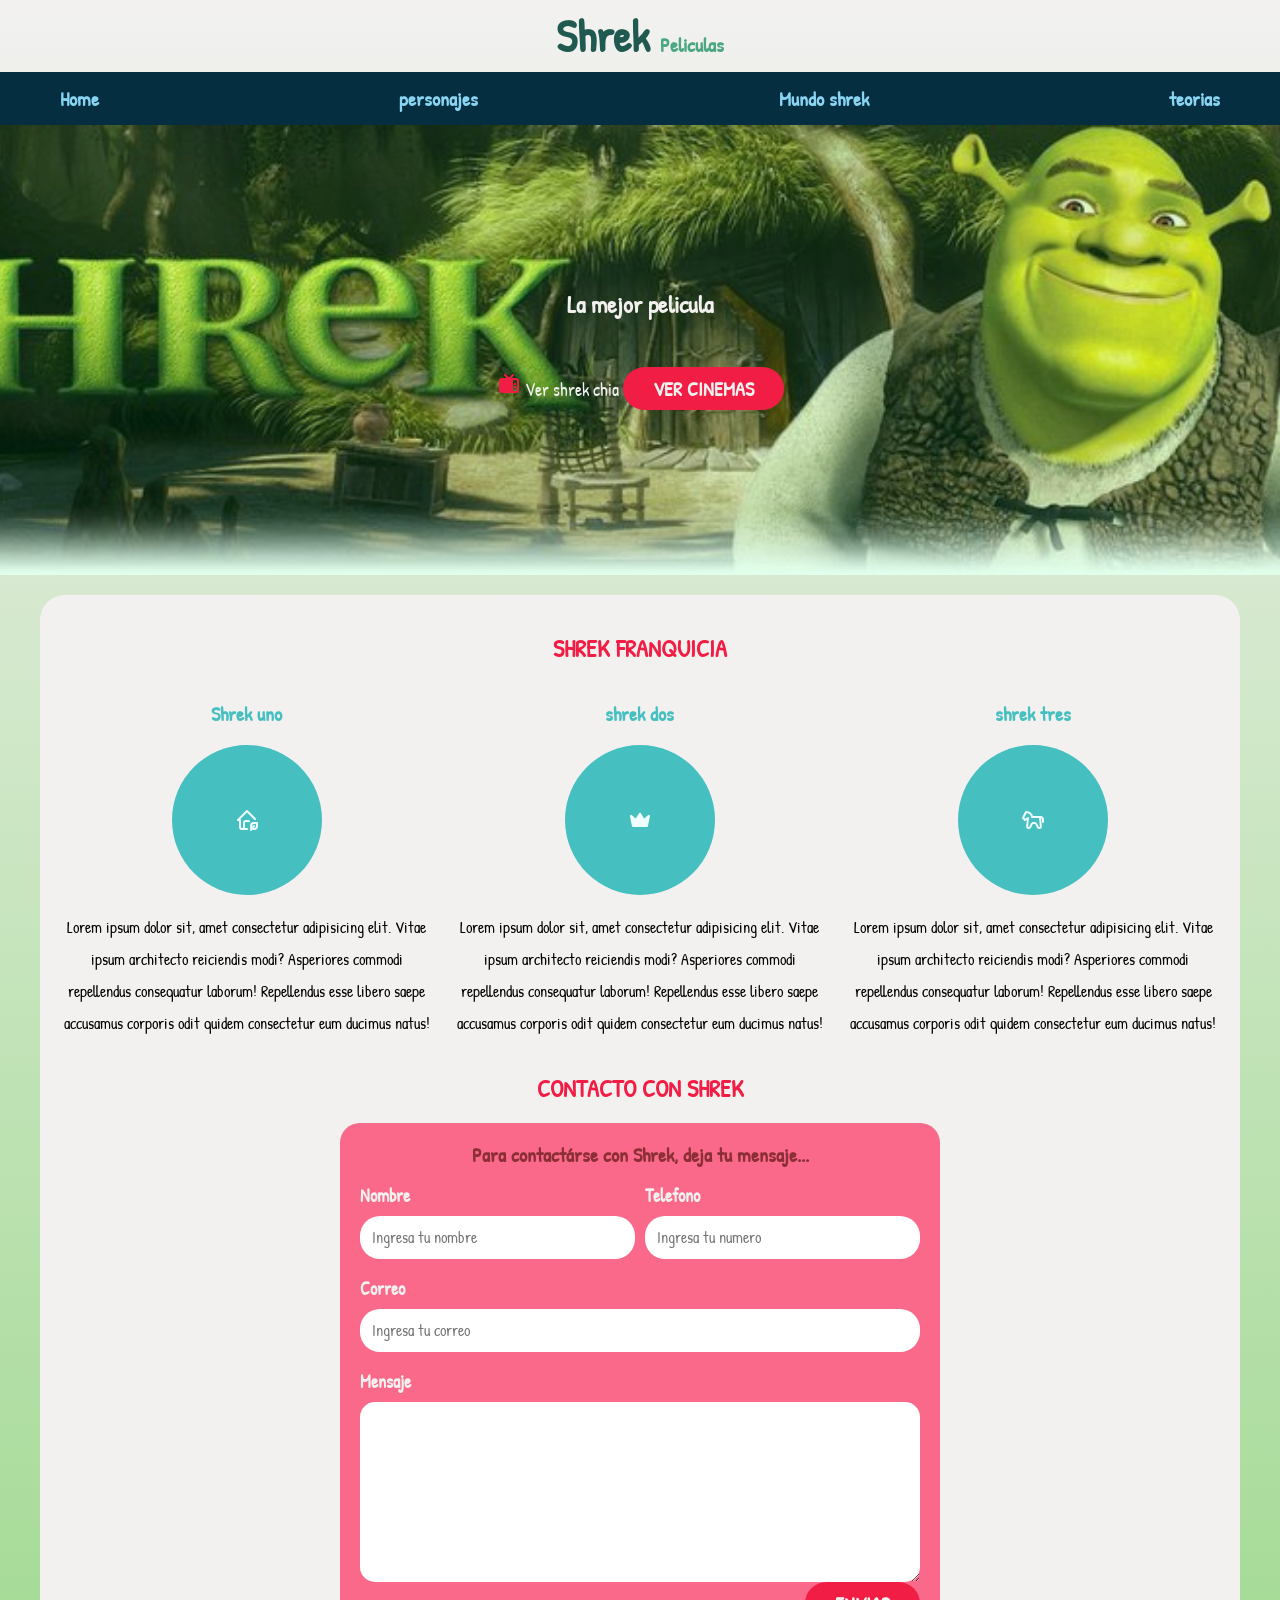
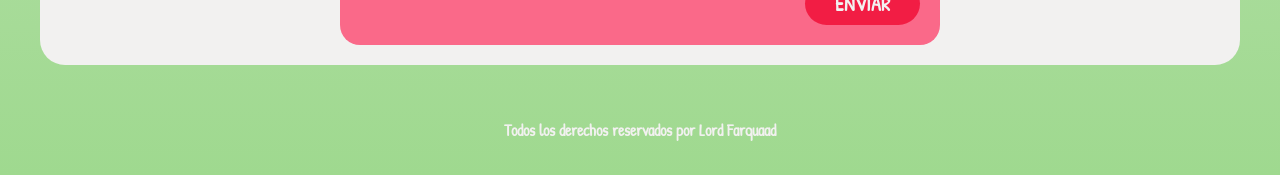
<file: index.html>
<!DOCTYPE html>
<html lang="en">
<head>
    <meta charset="UTF-8">
    <meta name="viewport" content="width=device-width, initial-scale=1.0">
    <title>shrek</title>
    <meta name="description" content="Peliculas shrek">
    <link rel="stylesheet" href="CSS/style.css" type="text/css"> 
    <link rel="stylesheet" href="CSS/Normalize.css" type="text/css">
    <link rel="preconnect" href="https://fonts.googleapis.com">
    <link rel="preconnect" href="https://fonts.gstatic.com" crossorigin>
    <link href="https://fonts.googleapis.com/css2?family=Patrick+Hand&display=swap" rel="stylesheet">
</head>
<body>
    <header>
    <h1 class="titulo">Shrek <span>Peliculas</span></h1>
    </header>
    <div class="nav-bg">
    <nav class="navegacion-principal contenedor">
        <a href="index.html"> Home </a>
        <a href="personajes.html"> personajes </a>
        <a href="mundo-shrek.html"> Mundo shrek </a>
        <a href="teorias.html"> teorias </a>
    </nav>
    </div>

    <section class="hero">
        <div class="contenido-hero">
        <h2>La mejor pelicula</h2>
    <p><svg xmlns="http://www.w3.org/2000/svg" width="24" height="24" viewBox="0 0 24 24" fill="#F21D44" class="icon icon-tabler icons-tabler-filled icon-tabler-device-tv-old"><path stroke="none" d="M0 0h24v24H0z" fill="none" /><path d="M8.707 2.293l3.293 3.292l3.293 -3.292a1 1 0 0 1 1.32 -.083l.094 .083a1 1 0 0 1 0 1.414l-2.293 2.293h4.586a3 3 0 0 1 3 3v9a3 3 0 0 1 -3 3h-14a3 3 0 0 1 -3 -3v-9a3 3 0 0 1 3 -3h4.585l-2.292 -2.293a1 1 0 0 1 1.414 -1.414m10.293 5.707h-2a1 1 0 0 0 -1 1v9a1 1 0 0 0 1 1h2a1 1 0 0 0 1 -1v-9a1 1 0 0 0 -1 -1" /><path d="M18 14a1 1 0 0 1 .993 .883l.007 .127a1 1 0 0 1 -1.993 .117l-.007 -.127a1 1 0 0 1 1 -1" /><path d="M18 11a1 1 0 0 1 .993 .883l.007 .127a1 1 0 0 1 -1.993 .117l-.007 -.127a1 1 0 0 1 1 -1" /></svg>
        Ver shrek chia
        <a class="boton" href="#">Ver cinemas</a></p>
</div>
    </section>

    <main class="contenedor sombra">
    <h2>SHREK FRANQUICIA</h2>

    <div class="servicios">
    
    <section class="servicio">
    <h3>Shrek uno</h3>
    <div class="icono">
    <svg xmlns="http://www.w3.org/2000/svg" width="24" height="24" viewBox="0 0 24 24" fill="none" stroke="#f0fdff" stroke-width="2" stroke-linecap="round" stroke-linejoin="round" class="icon icon-tabler icons-tabler-outline icon-tabler-home-eco"><path stroke="none" d="M0 0h24v24H0z" fill="none" /><path d="M20 11l-8 -8l-9 9h2v7a2 2 0 0 0 2 2h5" /><path d="M9 21v-6a2 2 0 0 1 2 -2h2c.325 0 .631 .077 .902 .215" /><path d="M16 22s0 -2 3 -4" /><path d="M19 21a3 3 0 0 1 0 -6h3v3a3 3 0 0 1 -3 3" /></svg>
    </div>
    <p>Lorem ipsum dolor sit, amet consectetur adipisicing elit. Vitae ipsum architecto reiciendis modi? Asperiores commodi repellendus consequatur laborum! Repellendus esse libero saepe accusamus corporis odit quidem consectetur eum ducimus natus!</p>
    </section>

    <section class="servicio">
    <h3>shrek dos</h3>
    <div class="icono">
    <svg xmlns="http://www.w3.org/2000/svg" width="24" height="24" viewBox="0 0 24 24" fill="#f0fdff" class="icon icon-tabler icons-tabler-filled icon-tabler-crown"><path stroke="none" d="M0 0h24v24H0z" fill="none" /><path d="M19 19h-14c-.5 0 -.9 -.3 -1 -.8l-2 -10c0 -.4 .1 -.8 .5 -1.1c.4 -.2 .8 -.2 1.1 0l4.1 3.3l3.4 -5.1c.4 -.6 1.3 -.6 1.7 0l3.4 5.1l4.1 -3.3c.3 -.3 .8 -.3 1.1 0c.4 .2 .5 .6 .5 1.1l-2 10c0 .5 -.5 .8 -1 .8z" /></svg>
    </div>
    <p>Lorem ipsum dolor sit, amet consectetur adipisicing elit. Vitae ipsum architecto reiciendis modi? Asperiores commodi repellendus consequatur laborum! Repellendus esse libero saepe accusamus corporis odit quidem consectetur eum ducimus natus!</p>
    </section>

    <section class="servicio">
    <h3>shrek tres</h3>
    <div class="icono">
    <svg xmlns="http://www.w3.org/2000/svg" width="24" height="24" viewBox="0 0 24 24" fill="none" stroke="#f0fdff" stroke-width="2" stroke-linecap="round" stroke-linejoin="round" class="icon icon-tabler icons-tabler-outline icon-tabler-horse"><path stroke="none" d="M0 0h24v24H0z" fill="none" /><path d="M7 10l-.85 8.507a1.357 1.357 0 0 0 1.35 1.493h.146a2 2 0 0 0 1.857 -1.257l.994 -2.486a2 2 0 0 1 1.857 -1.257h1.292a2 2 0 0 1 1.857 1.257l.994 2.486a2 2 0 0 0 1.857 1.257h.146a1.37 1.37 0 0 0 1.364 -1.494l-.864 -9.506h-8c0 -3 -3 -5 -6 -5l-3 6l2 2l3 -2" /><path d="M22 14v-2a3 3 0 0 0 -3 -3" /></svg>
    </div><p>Lorem ipsum dolor sit, amet consectetur adipisicing elit. Vitae ipsum architecto reiciendis modi? Asperiores commodi repellendus consequatur laborum! Repellendus esse libero saepe accusamus corporis odit quidem consectetur eum ducimus natus!</p>    
        
    </section>
    </div>
    

    <section>
    <h2> CONTACTO CON SHREK </h2>
    <form class="formulario">
        <fieldset>
            <legend>
               Para contactárse con Shrek, deja tu mensaje...
            </legend>
            <div class="contenedor-campos">

            <div class="campo">    
            <label for="Nombre">Nombre</label>
            <input class="input-text" type="text" placeholder="Ingresa tu nombre">
            </div>

            <div class="campo">
            <label for="Telefono">Telefono</label>
            <input class="input-text" type="tel" placeholder="Ingresa tu numero">
            </div>

            <div class="campo">
            <label for="email">Correo</label>
            <input class="input-text" type="email" placeholder="Ingresa tu correo">
            </div>

            <div class="campo">
            <label for="Mensaje"> Mensaje</label>
            <textarea class="input-text" name="Mensaje"></textarea>
            </div>

            </div>

            <div class="alinear-derecha flex">
            <input class="boton w100" type="submit" value="Enviar">
            </div>

        </fieldset>
    </form>
    </section>
</main>
    <footer class="footer">
        <p> Todos los derechos reservados por Lord Farquaad </p>
    </footer>


</body>
</html>
</file>
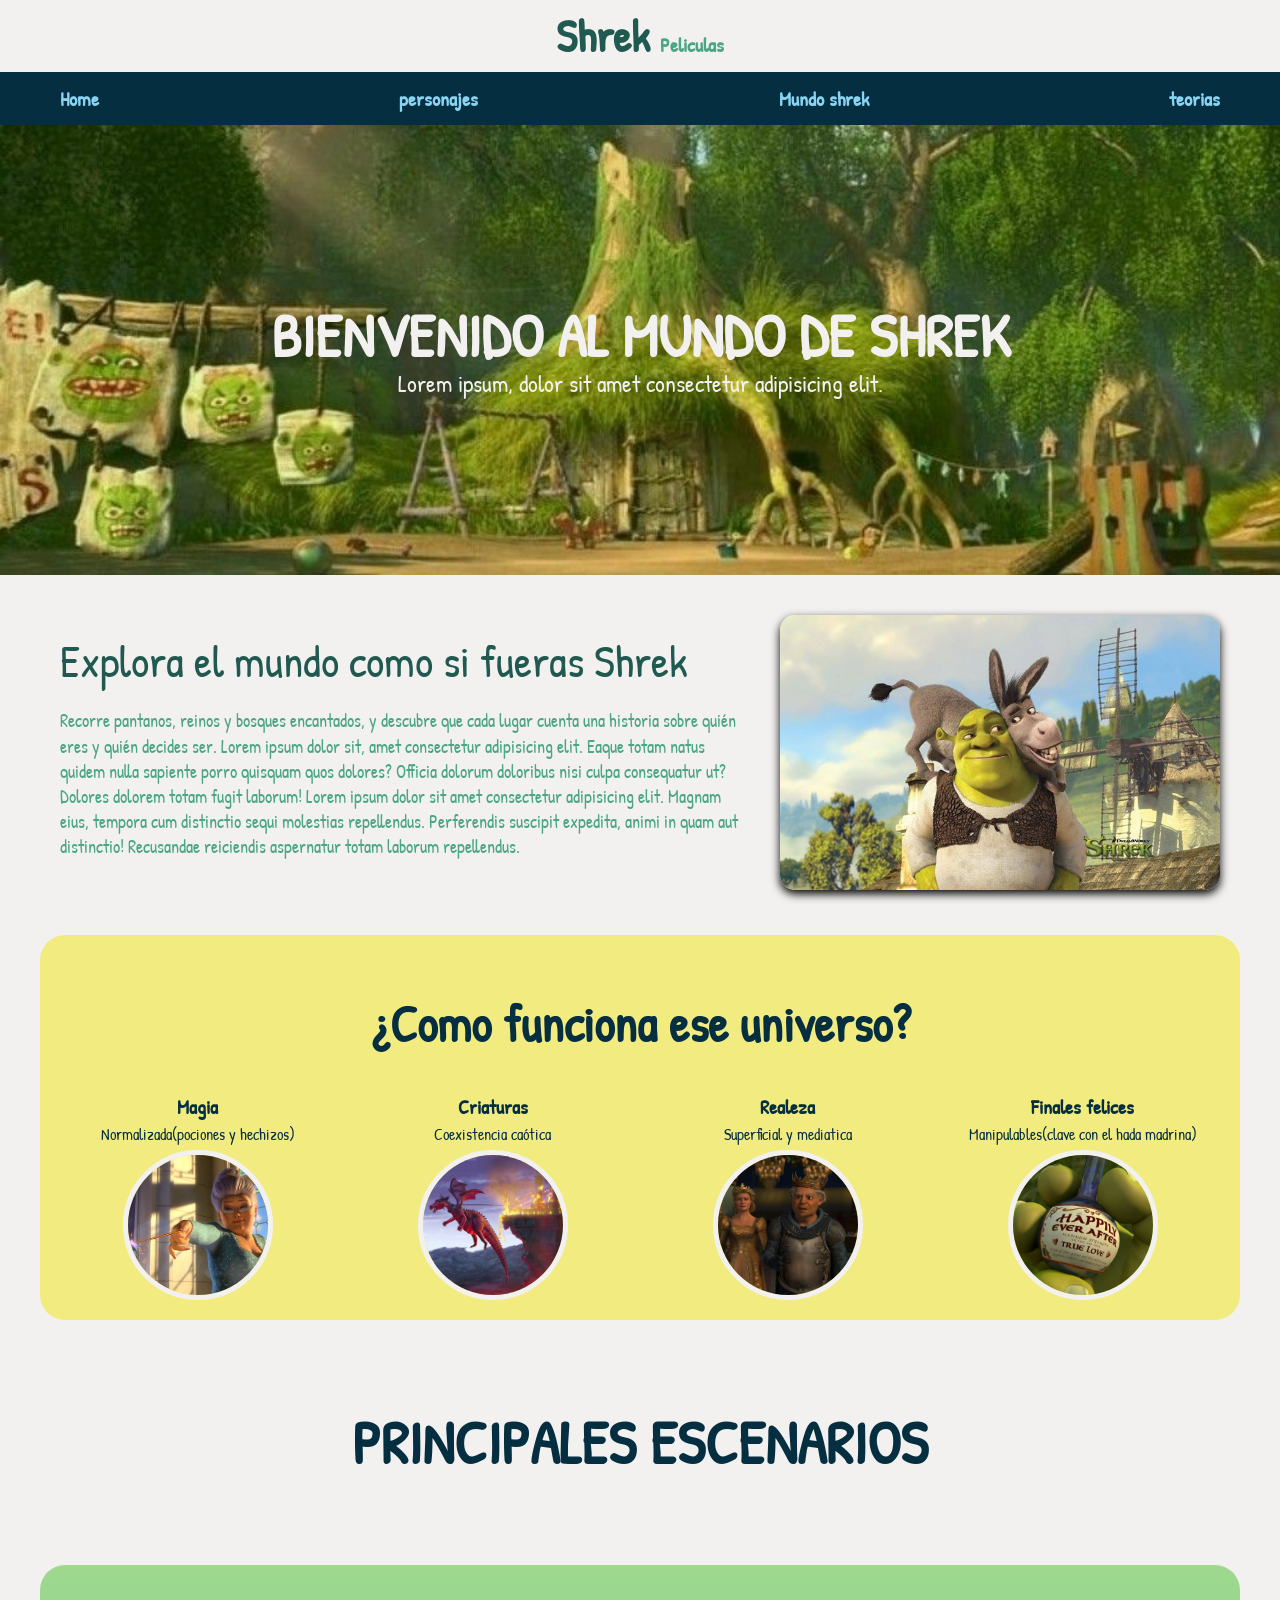
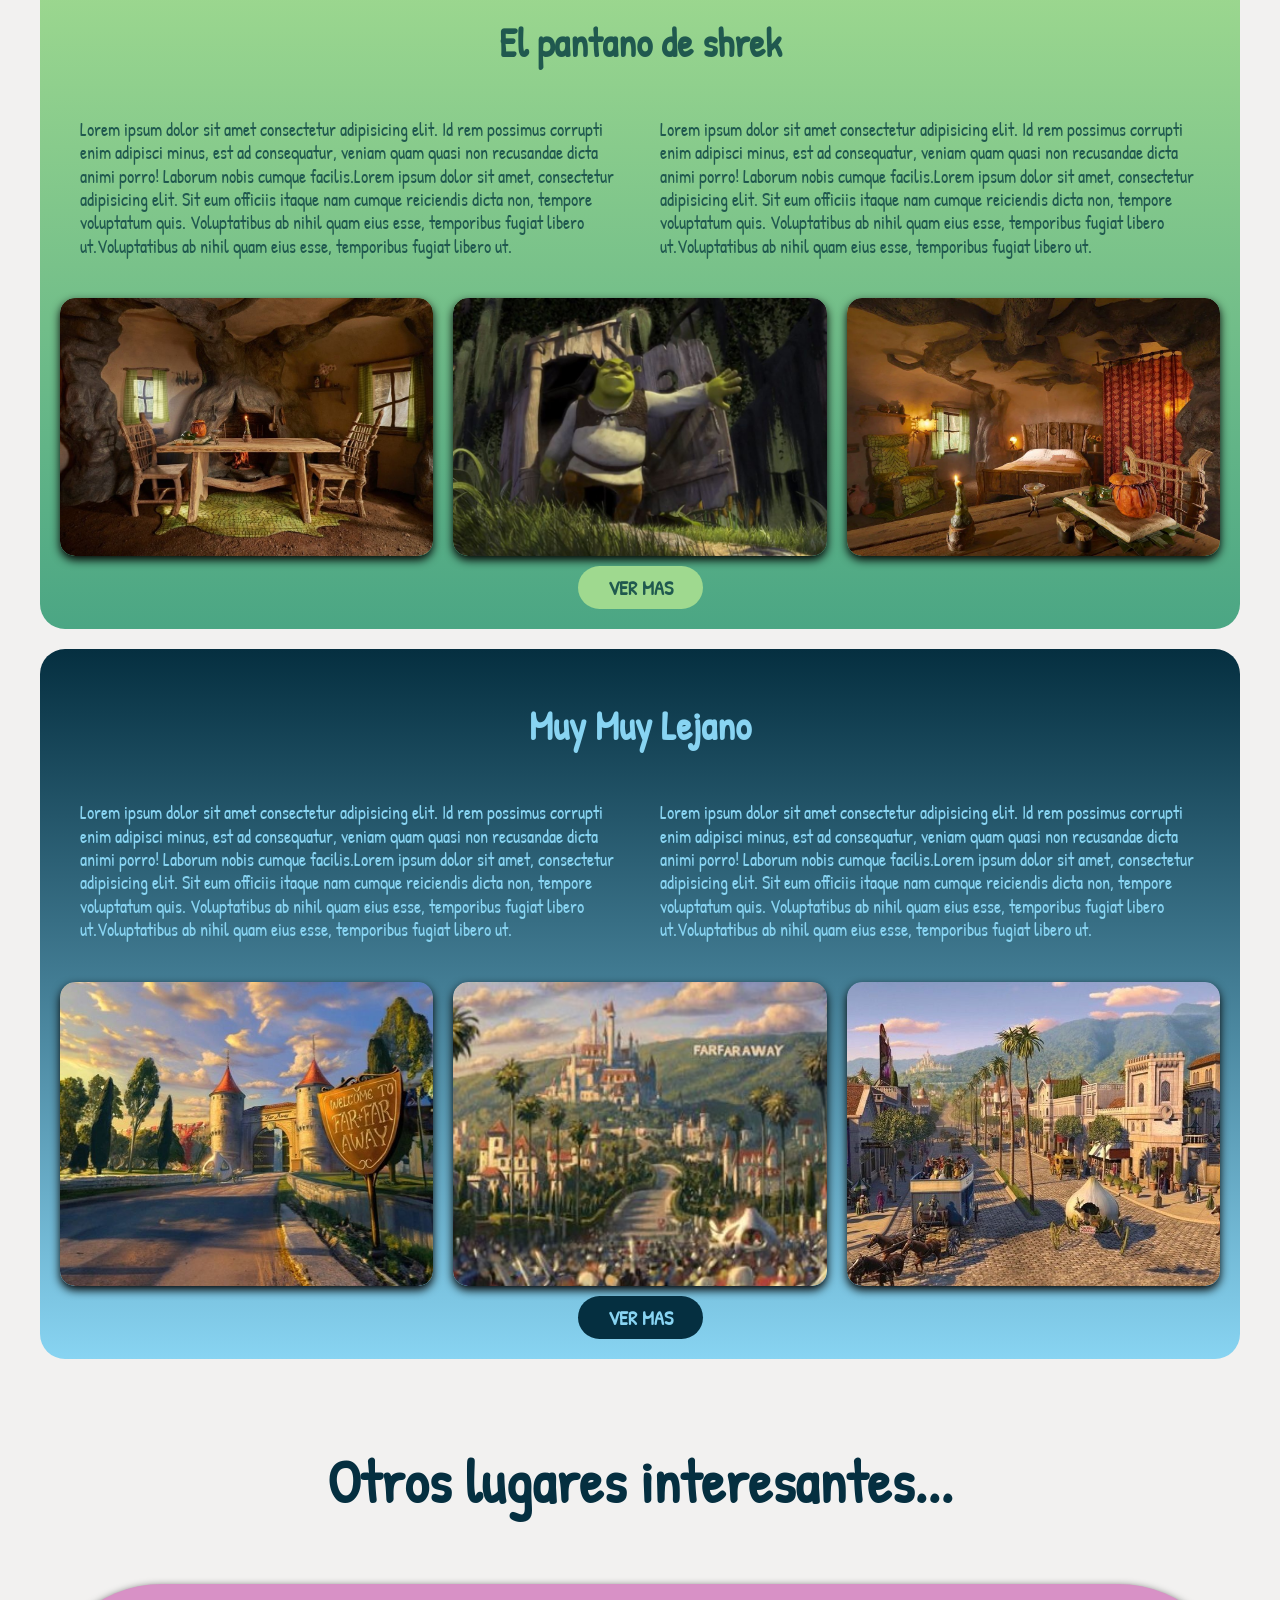
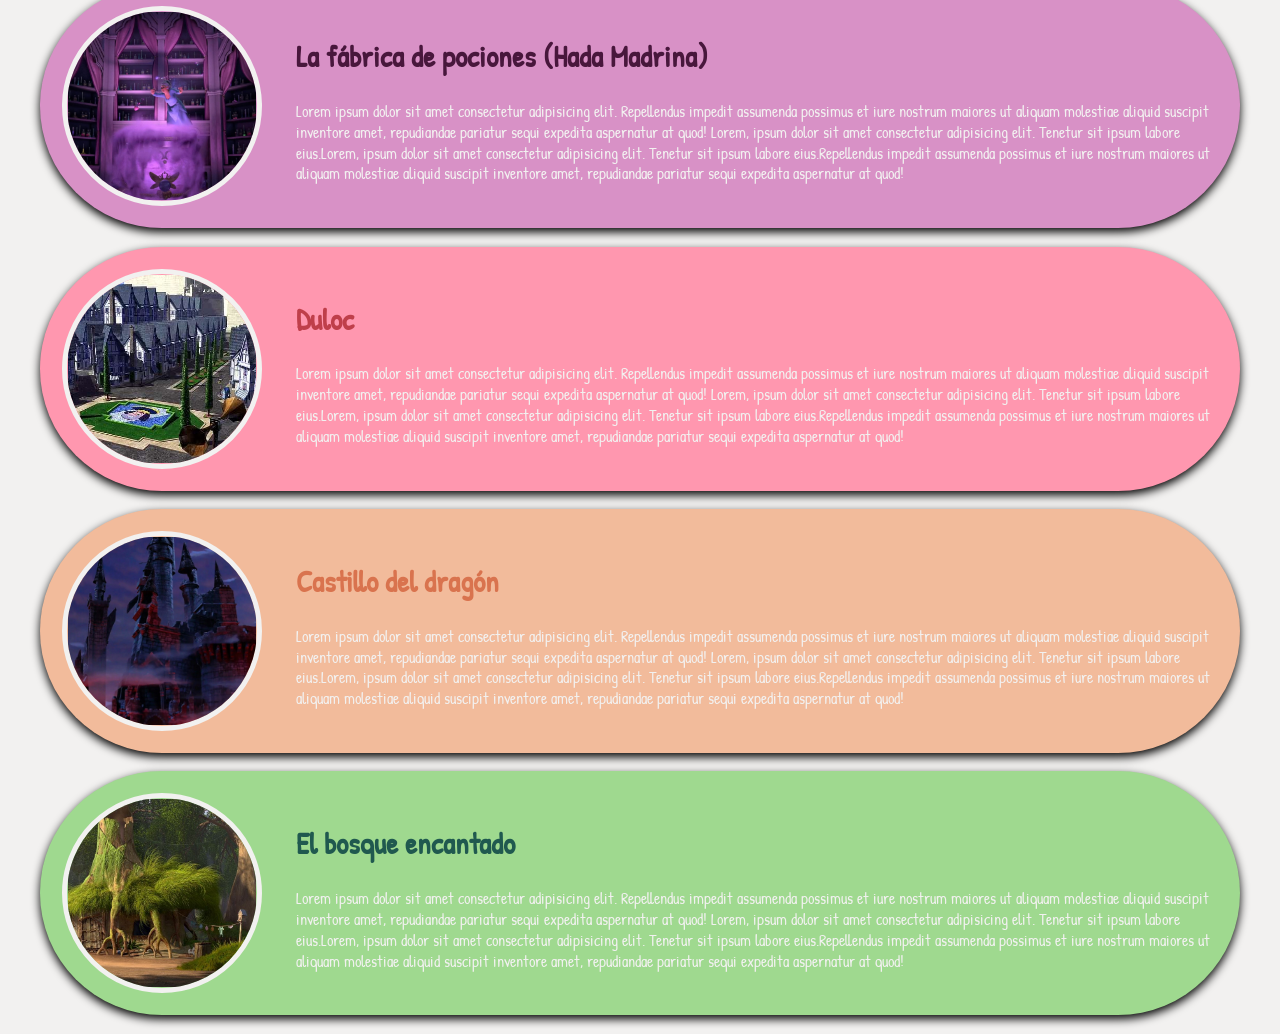
<file: mundo-shrek.html>
<!DOCTYPE html>
<html lang="en">
<head>
    <meta charset="UTF-8">
    <meta name="viewport" content="width=device-width, initial-scale=1.0">
    <title>shrek</title>
    <meta name="description" content="Peliculas shrek">
    <link rel="stylesheet" href="CSS/style.css" type="text/css"> 
    <link rel="stylesheet" href="CSS/Normalize.css" type="text/css">
    <link rel="preconnect" href="https://fonts.googleapis.com">
    <link rel="preconnect" href="https://fonts.gstatic.com" crossorigin>
    <link href="https://fonts.googleapis.com/css2?family=Patrick+Hand&display=swap" rel="stylesheet">
</head>
<body class="Color">
    <header>
    <h1 class="titulo">Shrek <span>Peliculas</span></h1>
    </header>
    <div class="nav-bg">
    <nav class="navegacion-principal contenedor">
        <a href="index.html"> Home </a>
        <a href="personajes.html"> personajes </a>
        <a href="mundo-shrek.html"> Mundo shrek </a>
        <a href="teorias.html"> teorias </a>
    </nav>
    </div>
    <main>
     <section class="escenarios">
        <div class="contenido-escenarios">
        <h2>BIENVENIDO AL MUNDO DE SHREK</h2>
        <p>Lorem ipsum, dolor sit amet consectetur adipisicing elit.</p>
        </div>
    </section>
    
    <table class="explora">
        <tr>
            <td class="texto">Explora el mundo como si fueras Shrek
                <p>Recorre pantanos, reinos y bosques encantados, y descubre que cada lugar cuenta una historia sobre quién eres y quién decides ser. Lorem ipsum dolor sit, amet consectetur adipisicing elit. Eaque totam natus quidem nulla sapiente porro quisquam quos dolores? Officia dolorum doloribus nisi culpa consequatur ut? Dolores dolorem totam fugit laborum! Lorem ipsum dolor sit amet consectetur adipisicing elit. Magnam eius, tempora cum distinctio sequi molestias repellendus. Perferendis suscipit expedita, animi in quam aut distinctio! Recusandae reiciendis aspernatur totam laborum repellendus.</p></td>
            <td class="imagen"> <img src="IMG/fcfb26398e8d80dc4f5827950cbbb4b7 (1).jpg" alt="shrek y burro"></td>
        </tr>
    </table>

    <section class="funciones contenedor">
        <h2>¿Como funciona ese universo?</h2>

        <div class="sistemas">
            <section class="sistema">
            <h3>Magia</h3>
            <p>Normalizada(pociones y hechizos)</p>
            <div class="icono3">
            <img src="IMG/dc9247c87e967c6f9d38bf72dd8b96db.jpg" alt="Shrek">
            </div>
            
            </section>
            
            <section class="sistema">
            <h3>Criaturas</h3>
            <p>Coexistencia caótica</p>
            <div class="icono3">
            <img src="IMG/737785c33aa6262444393e73fd892bf1.jpg" alt="Shrek">
            </div>
            
            </section>

            <section class="sistema">
            <h3>Realeza</h3>
            <p>Superficial y mediatica</p>
            <div class="icono3">
            <img src="IMG/4f49c75ec39e3ee7bbb6718b947d13ab.jpg" alt="Shrek">
            </div>
            
            </section>

            <section class="sistema">
            <h3>Finales felices</h3>
            <p>Manipulables(clave con el hada madrina)</p>
            <div class="icono3">
            <img src="IMG/ace4baffe26d7c63130e4480cc12532c.jpg" alt="Shrek">
            </div>
            </section>
        </div>

    </section>
<br>
    <section class="subtitulo">
        <h2>PRINCIPALES ESCENARIOS</h2>
    </section>
<br>

    <section class="contenedor lugar">
        <h2>El pantano de shrek</h2>

        <table class="parrafos">
        
        <tr>
            <td class="parrafo1"> Lorem ipsum dolor sit amet consectetur adipisicing elit. Id rem possimus 
                corrupti enim adipisci minus, est ad consequatur, veniam quam quasi non recusandae dicta animi 
                porro! Laborum nobis cumque facilis.Lorem ipsum dolor sit amet, consectetur adipisicing elit. 
                Sit eum officiis itaque nam cumque reiciendis dicta non, tempore voluptatum quis. 
                Voluptatibus ab nihil quam eius esse, temporibus fugiat libero ut.Voluptatibus ab nihil quam eius esse, 
                temporibus fugiat libero ut.</td>
            <td class="parrafo1"> Lorem ipsum dolor sit amet consectetur adipisicing elit. Id rem possimus 
                corrupti enim adipisci minus, est ad consequatur, veniam quam quasi non recusandae dicta animi 
                porro! Laborum nobis cumque facilis.Lorem ipsum dolor sit amet, consectetur adipisicing elit. 
                Sit eum officiis itaque nam cumque reiciendis dicta non, tempore voluptatum quis. 
                Voluptatibus ab nihil quam eius esse, temporibus fugiat libero ut.Voluptatibus ab nihil quam eius esse, temporibus
                 fugiat libero ut. </td>
        </tr>
        </table>
       <section class="imagenes">
        <div class="imagen1">
            <img src="IMG/8f19dfdf25b17e64872f4a469d509238.jpg" alt="pantano">
        </div>
        <div class="imagen1">
        <img src="IMG/c5ced8918b75aeac09b24ab52c886853.jpg" alt="pantano2">
        </div>
        <div class="imagen1">
        <img src="IMG/c73160da425b82347ca7c7b24ffb7c31.jpg" alt="pantano3">
        </div>
       </section>
       <div class="alinear-derecha2 flex2">
            <input class="boton2 w100" type="submit" value="Ver mas">
            </div>
    </section>
   
    <section class="contenedor lugar2">
        <h2>Muy Muy Lejano</h2>

        <table class="parrafos2">
        
        <tr>
            <td class="parrafo2"> Lorem ipsum dolor sit amet consectetur adipisicing elit. Id rem possimus 
                corrupti enim adipisci minus, est ad consequatur, veniam quam quasi non recusandae dicta animi 
                porro! Laborum nobis cumque facilis.Lorem ipsum dolor sit amet, consectetur adipisicing elit. 
                Sit eum officiis itaque nam cumque reiciendis dicta non, tempore voluptatum quis. 
                Voluptatibus ab nihil quam eius esse, temporibus fugiat libero ut.Voluptatibus ab nihil quam eius esse, 
                temporibus fugiat libero ut.</td>
            <td class="parrafo2"> Lorem ipsum dolor sit amet consectetur adipisicing elit. Id rem possimus 
                corrupti enim adipisci minus, est ad consequatur, veniam quam quasi non recusandae dicta animi 
                porro! Laborum nobis cumque facilis.Lorem ipsum dolor sit amet, consectetur adipisicing elit. 
                Sit eum officiis itaque nam cumque reiciendis dicta non, tempore voluptatum quis. 
                Voluptatibus ab nihil quam eius esse, temporibus fugiat libero ut.Voluptatibus ab nihil quam eius esse, 
                temporibus fugiat libero ut. </td>
        </tr>
        </table>
       <section class="imagenes">
        <div class="imagen1">
            <img src="IMG/LEJANO.jpg" alt="Muy muy lejano">
        </div>
        <div class="imagen1">
        <img src="IMG/muy lejano.jpg" alt="Muy muy lejano2">
        </div>
        <div class="imagen1">
        <img src="IMG/MUY.jpg" alt="Muy muy lejano3">
        </div>
       </section>
       <div class="alinear-derecha3 flex3">
            <input class="boton3 w100" type="submit" value="Ver mas">
            </div>
    </section>

    </section>
<br>
    <section class="Titulo-otros">
    <h2>Otros lugares interesantes...</h2>
    </section>
    <br>
    <table class="otro-lugar">
    <tr>
         <td class="foto"> 
         <img src="IMG/5a503876c5f89d0a4a7a986ac74e6691.jpg" alt="Pociones">
         </td>

         <td class="parrafo3">
         <h2>La fábrica de pociones (Hada Madrina) </h2> 
         <p>Lorem ipsum dolor sit amet consectetur adipisicing elit. Repellendus 
                impedit assumenda possimus et iure nostrum maiores ut aliquam molestiae aliquid suscipit 
                inventore amet, repudiandae pariatur sequi expedita aspernatur at quod! Lorem, ipsum dolor 
                sit amet consectetur adipisicing elit. Tenetur sit ipsum labore eius.Lorem, ipsum dolor 
                sit amet consectetur adipisicing elit. Tenetur sit ipsum labore eius.Repellendus 
                impedit assumenda possimus et iure nostrum maiores ut aliquam molestiae aliquid suscipit 
                inventore amet, repudiandae pariatur sequi expedita aspernatur at quod!</p> </td>
    </tr>
    </table>
    <br>
 
    <table class="otro-lugar1">
    <tr>
        <td class="foto"> 
        <img src="IMG/8805c6856205f51b4820fcd6306eae3b.jpg" alt="Duloc">
        </td>

        <td class="parrafo4">
        <h2>Duloc </h2> 
        <p>Lorem ipsum dolor sit amet consectetur adipisicing elit. Repellendus 
           impedit assumenda possimus et iure nostrum maiores ut aliquam molestiae aliquid suscipit 
           inventore amet, repudiandae pariatur sequi expedita aspernatur at quod! Lorem, ipsum dolor      
           sit amet consectetur adipisicing elit. Tenetur sit ipsum labore eius.Lorem, ipsum dolor      
           sit amet consectetur adipisicing elit. Tenetur sit ipsum labore eius.Repellendus      
           impedit assumenda possimus et iure nostrum maiores ut aliquam molestiae aliquid suscipit 
           inventore amet, repudiandae pariatur sequi expedita aspernatur at quod!</p> 
        </td>               
    </tr>
    </table>

    <br>

    <table class="otro-lugar2">
    <tr>
        <td class="foto"> 
        <img src="IMG/f80a9ac5cd62e018b3ae968bcd557899.jpg" alt="Castillo">
        </td>

        <td class="parrafo5">
        <h2>Castillo del dragón </h2> 
        <p>Lorem ipsum dolor sit amet consectetur adipisicing elit. Repellendus 
                impedit assumenda possimus et iure nostrum maiores ut aliquam molestiae aliquid suscipit 
                inventore amet, repudiandae pariatur sequi expedita aspernatur at quod! Lorem, ipsum dolor 
                sit amet consectetur adipisicing elit. Tenetur sit ipsum labore eius.Lorem, ipsum dolor 
                sit amet consectetur adipisicing elit. Tenetur sit ipsum labore eius.Repellendus 
                impedit assumenda possimus et iure nostrum maiores ut aliquam molestiae aliquid suscipit 
                inventore amet, repudiandae pariatur sequi expedita aspernatur at quod!</p> </td>
    </tr>
    </table>

    <br>

    <table class="otro-lugar3">
    <tr>
         <td class="foto"> 
         <img src="IMG/298f64e91c35747f3d9024b8ab47f388.jpg" alt="Bosque">
         </td>

         <td class="parrafo6">
         <h2>El bosque encantado </h2> 
         <p>Lorem ipsum dolor sit amet consectetur adipisicing elit. Repellendus 
                impedit assumenda possimus et iure nostrum maiores ut aliquam molestiae aliquid suscipit 
                inventore amet, repudiandae pariatur sequi expedita aspernatur at quod! Lorem, ipsum dolor 
                sit amet consectetur adipisicing elit. Tenetur sit ipsum labore eius.Lorem, ipsum dolor 
                sit amet consectetur adipisicing elit. Tenetur sit ipsum labore eius.Repellendus 
                impedit assumenda possimus et iure nostrum maiores ut aliquam molestiae aliquid suscipit 
                inventore amet, repudiandae pariatur sequi expedita aspernatur at quod!</p> </td>
    </tr>
    </table>
<br>
    
   </main>
   </body>
</html>
</file>
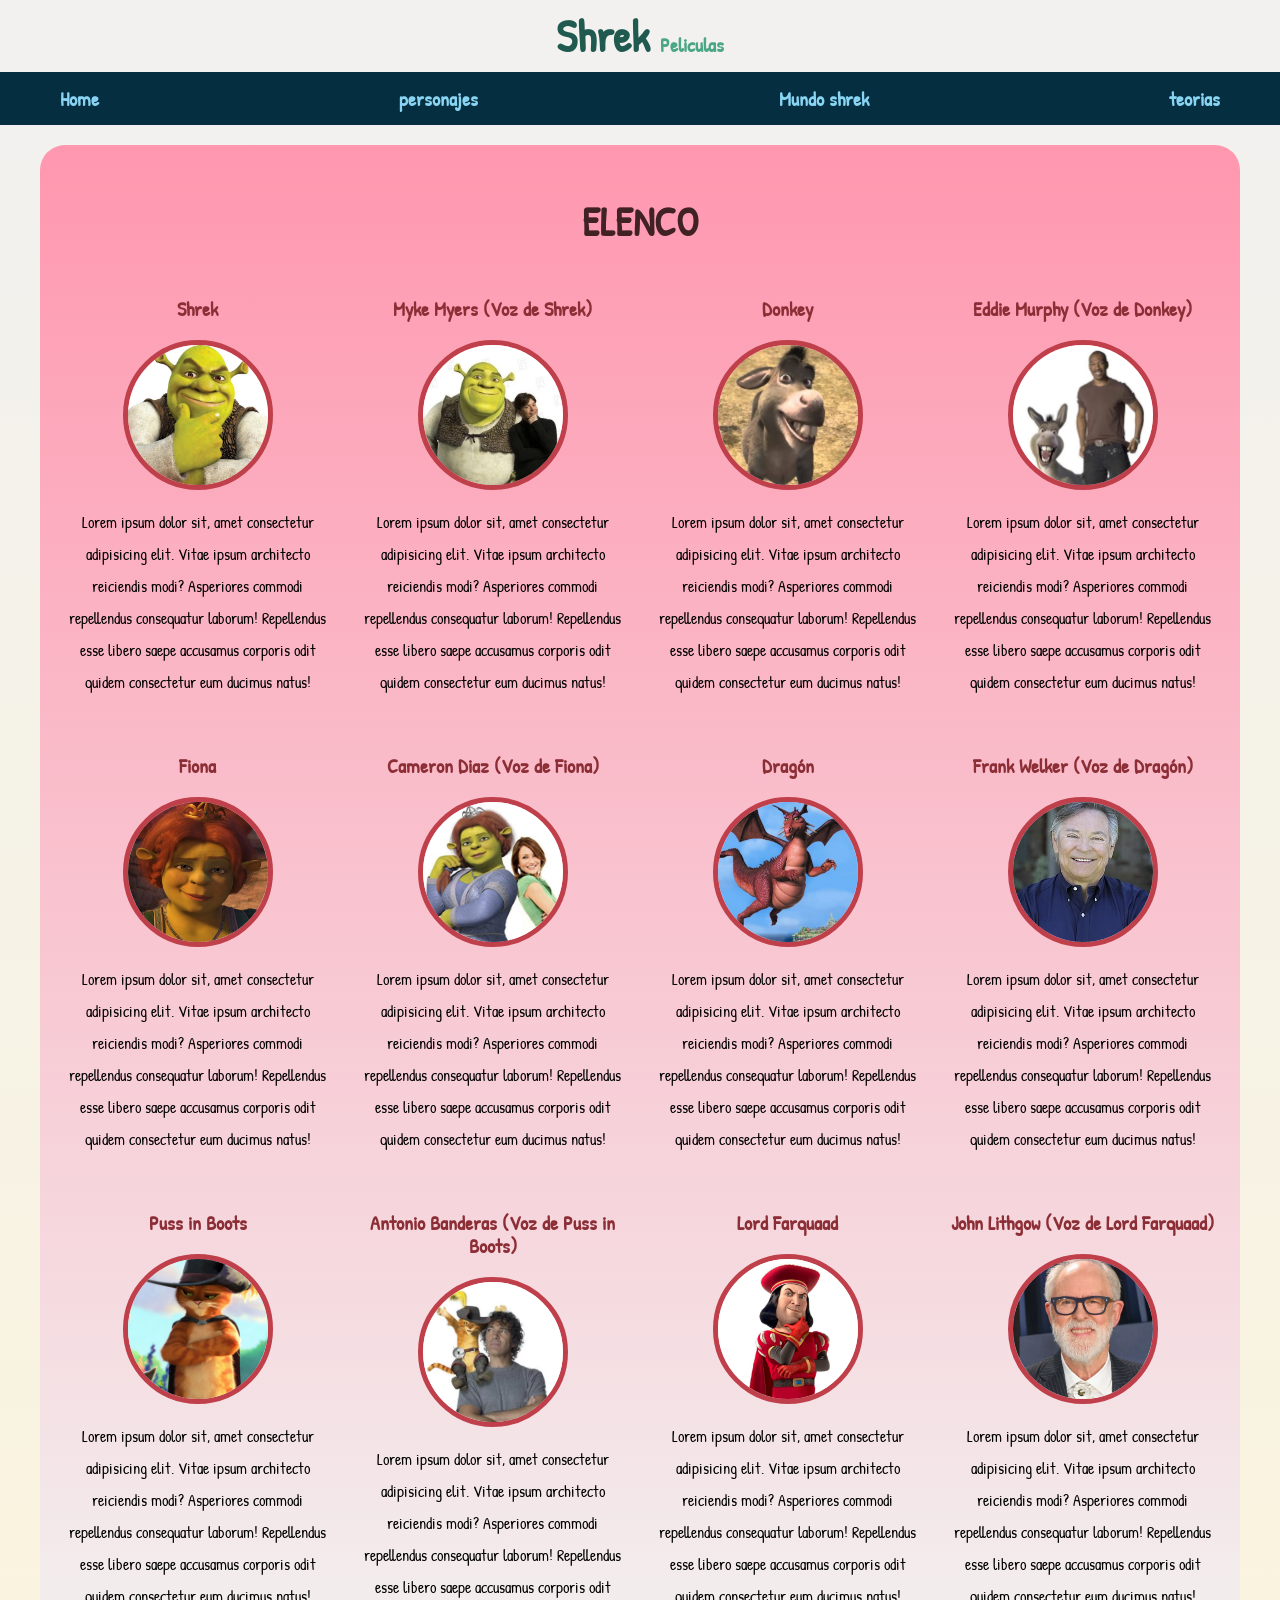
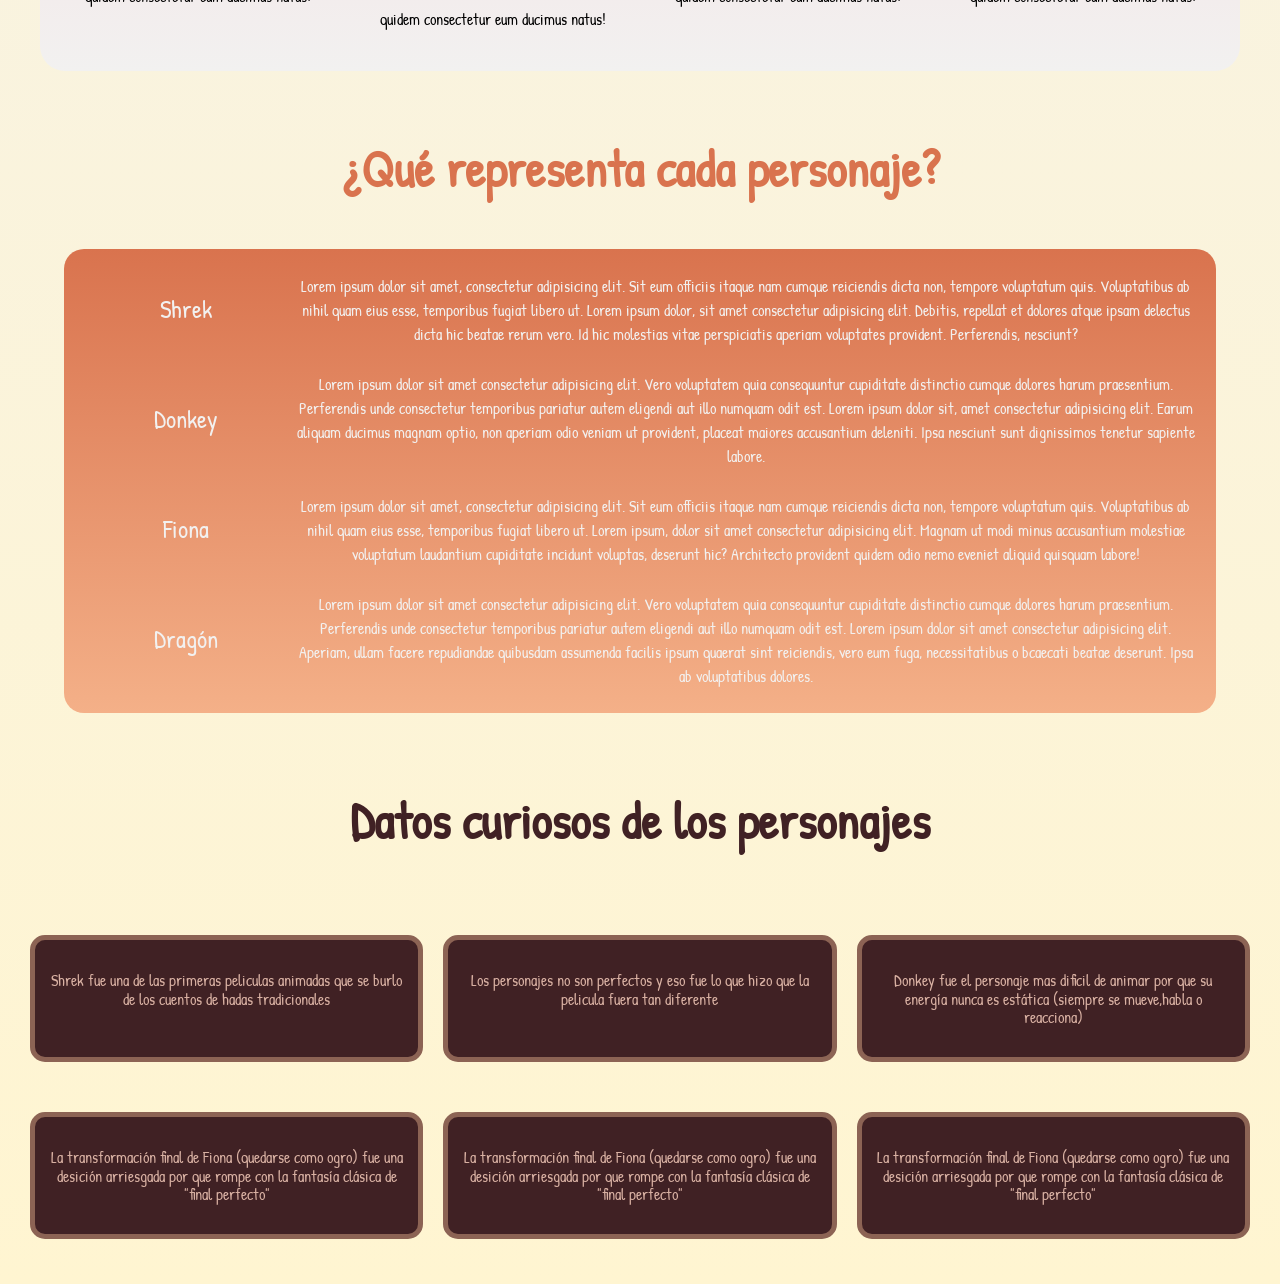
<file: personajes.html>
<!DOCTYPE html>
<html lang="en">
<head>
    <meta charset="UTF-8">
    <meta name="viewport" content="width=device-width, initial-scale=1.0">
    <title>shrek</title>
    <meta name="description" content="Peliculas shrek">
    <link rel="stylesheet" href="CSS/style.css" type="text/css"> 
    <link rel="stylesheet" href="CSS/Normalize.css" type="text/css">
    <link rel="preconnect" href="https://fonts.googleapis.com">
    <link rel="preconnect" href="https://fonts.gstatic.com" crossorigin>
    <link href="https://fonts.googleapis.com/css2?family=Patrick+Hand&display=swap" rel="stylesheet">
</head>
<body class="Fondo">
    <header>
    <h1 class="titulo">Shrek <span>Peliculas</span></h1>
    </header>
    <div class="nav-bg">
    <nav class="navegacion-principal contenedor">
        <a href="index.html"> Home </a>
        <a href="personajes.html"> personajes </a>
        <a href="mundo-shrek.html"> Mundo shrek </a>
        <a href="teorias.html"> teorias </a>
    </nav>
    </div>

    <main class="contenedor sombra1">
    <h2>ELENCO</h2>

    <div class="personajes">
    
    <section class="personaje">
    <h3>Shrek</h3>
    <div class="icono">
    <img src="IMG/shrek.jpg" alt="Shrek">
    </div>
    <p>Lorem ipsum dolor sit, amet consectetur adipisicing elit. Vitae ipsum architecto reiciendis modi? Asperiores commodi repellendus consequatur laborum! Repellendus esse libero saepe accusamus corporis odit quidem consectetur eum ducimus natus!</p>
    </section>

    <section class="personaje">
    <h3>Myke Myers (Voz de Shrek)</h3>
    <div class="icono">
    <img src="IMG/18814873.jpg" alt="Shrek">
    </div>
    <p>Lorem ipsum dolor sit, amet consectetur adipisicing elit. Vitae ipsum architecto reiciendis modi? Asperiores commodi repellendus consequatur laborum! Repellendus esse libero saepe accusamus corporis odit quidem consectetur eum ducimus natus!</p>
    </section>

    <section class="personaje">
    <h3>Donkey</h3>
    <div class="icono">
    <img src="IMG/burro.jpg" alt="Donkey">
    </div>
    <p>Lorem ipsum dolor sit, amet consectetur adipisicing elit. Vitae ipsum architecto reiciendis modi? Asperiores commodi repellendus consequatur laborum! Repellendus esse libero saepe accusamus corporis odit quidem consectetur eum ducimus natus!</p>
    </section>

    <section class="personaje">
    <h3>Eddie Murphy (Voz de Donkey)</h3>
    <div class="icono">
    <img src="IMG/burro.png" alt="Donkey">
    </div>
    <p>Lorem ipsum dolor sit, amet consectetur adipisicing elit. Vitae ipsum architecto reiciendis modi? Asperiores commodi repellendus consequatur laborum! Repellendus esse libero saepe accusamus corporis odit quidem consectetur eum ducimus natus!</p>
    </section>

    <section class="personaje">
    <h3>Fiona</h3>
    <div class="icono">
    <img src="IMG/fiona.jpg" alt="Fiona">
    </div><p>Lorem ipsum dolor sit, amet consectetur adipisicing elit. Vitae ipsum architecto reiciendis modi? Asperiores commodi repellendus consequatur laborum! Repellendus esse libero saepe accusamus corporis odit quidem consectetur eum ducimus natus!</p>    
    </section>

    <section class="personaje">
    <h3>Cameron Diaz (Voz de Fiona)</h3>
    <div class="icono">
    <img src="IMG/camerondiaz1.jpg" alt="Fiona">
    </div><p>Lorem ipsum dolor sit, amet consectetur adipisicing elit. Vitae ipsum architecto reiciendis modi? Asperiores commodi repellendus consequatur laborum! Repellendus esse libero saepe accusamus corporis odit quidem consectetur eum ducimus natus!</p>    
    </section>

    <section class="personaje">
    <h3>Dragón</h3>
    <div class="icono">
    <img src="IMG/dragon.jpg" alt="Dragón">
    </div><p>Lorem ipsum dolor sit, amet consectetur adipisicing elit. Vitae ipsum architecto reiciendis modi? Asperiores commodi repellendus consequatur laborum! Repellendus esse libero saepe accusamus corporis odit quidem consectetur eum ducimus natus!</p>    
    </section>

    <section class="personaje">
    <h3> Frank Welker (Voz de Dragón)</h3>
    <div class="icono">
    <img src="IMG/Frank_Welker_Headshot_2016.jpg" alt="Dragón">
    </div><p>Lorem ipsum dolor sit, amet consectetur adipisicing elit. Vitae ipsum architecto reiciendis modi? Asperiores commodi repellendus consequatur laborum! Repellendus esse libero saepe accusamus corporis odit quidem consectetur eum ducimus natus!</p>    
    </section>

    <section class="personaje">
    <h3>Puss in Boots</h3>
    <div class="icono">
    <img src="IMG/gato botas.jpg" alt="Puss in Boots">
    </div><p>Lorem ipsum dolor sit, amet consectetur adipisicing elit. Vitae ipsum architecto reiciendis modi? Asperiores commodi repellendus consequatur laborum! Repellendus esse libero saepe accusamus corporis odit quidem consectetur eum ducimus natus!</p>    
    </section>

    <section class="personaje">
    <h3>Antonio Banderas (Voz de Puss in Boots)</h3>
    <div class="icono">
    <img src="IMG/gato con botas.png" alt="Puss in Boots">
    </div><p>Lorem ipsum dolor sit, amet consectetur adipisicing elit. Vitae ipsum architecto reiciendis modi? Asperiores commodi repellendus consequatur laborum! Repellendus esse libero saepe accusamus corporis odit quidem consectetur eum ducimus natus!</p>    
    </section>

    <section class="personaje">
    <h3>Lord Farquaad</h3>
    <div class="icono">
    <img src="IMG/lord.jpg" alt="Lord Farquaad">
    </div><p>Lorem ipsum dolor sit, amet consectetur adipisicing elit. Vitae ipsum architecto reiciendis modi? Asperiores commodi repellendus consequatur laborum! Repellendus esse libero saepe accusamus corporis odit quidem consectetur eum ducimus natus!</p>    
    </section>

    <section class="personaje">
    <h3>John Lithgow (Voz de Lord Farquaad)</h3>
    <div class="icono">
    <img src="IMG/lord voz.png" alt="Lord Farquaad">
    </div><p>Lorem ipsum dolor sit, amet consectetur adipisicing elit. Vitae ipsum architecto reiciendis modi? Asperiores commodi repellendus consequatur laborum! Repellendus esse libero saepe accusamus corporis odit quidem consectetur eum ducimus natus!</p>    
    </section>
    
    </section>
    </div>
</main> 
    <section class="pregunta">
    <h3>¿Qué representa cada personaje?</h3>
    </section>

    <table class="representaciones">
        <tr>
            <td class="espacio"> </td>
            <td class="espacio1"> </td>
        </tr>
        <tr>
            <td class="representación"> Shrek</td>
            <td class="representación1"> Lorem ipsum dolor sit amet, consectetur adipisicing elit. 
                Sit eum officiis itaque nam cumque reiciendis dicta non, tempore voluptatum quis. 
                Voluptatibus ab nihil quam eius esse, temporibus fugiat libero ut. Lorem ipsum dolor, 
                sit amet consectetur adipisicing elit. Debitis, repellat et dolores atque ipsam delectus 
                dicta hic beatae rerum vero. Id hic molestias vitae perspiciatis aperiam voluptates provident. 
                Perferendis, nesciunt?</td>
        </tr>
        <tr>
            <td class="espacio"> </td>
            <td class="espacio1"> </td>
        </tr>
        <tr>
            <td class="representación"> Donkey</td>
            <td class="representación1"> Lorem ipsum dolor sit amet consectetur adipisicing elit. 
                Vero voluptatem quia consequuntur cupiditate distinctio cumque dolores harum praesentium. 
                Perferendis unde consectetur temporibus pariatur autem eligendi aut illo numquam odit est. 
                Lorem ipsum dolor sit, amet consectetur adipisicing elit. Earum aliquam ducimus magnam optio, 
                non aperiam odio veniam ut provident, placeat maiores accusantium deleniti. Ipsa nesciunt sunt 
                dignissimos tenetur sapiente labore.</td>
        </tr>
        <tr>
            <td class="espacio"> </td>
            <td class="espacio1"> </td>
        </tr>
        <tr>
            <td class="representación"> Fiona</td>
            <td class="representación1"> Lorem ipsum dolor sit amet, consectetur adipisicing elit. 
                Sit eum officiis itaque nam cumque reiciendis dicta non, tempore voluptatum quis. 
                Voluptatibus ab nihil quam eius esse, temporibus fugiat libero ut. 
                Lorem ipsum, dolor sit amet consectetur adipisicing elit. Magnam ut modi minus accusantium 
                molestiae voluptatum laudantium cupiditate incidunt voluptas, deserunt hic? Architecto 
                provident quidem odio nemo eveniet aliquid quisquam labore!</td>
        </tr>
        <tr>
            <td class="espacio"> </td>
            <td class="espacio1"> </td>
        </tr>
        <tr>
            <td class="representación"> Dragón</td>
            <td class="representación1"> Lorem ipsum dolor sit amet consectetur adipisicing elit. 
                Vero voluptatem quia consequuntur cupiditate distinctio cumque dolores harum praesentium. 
                Perferendis unde consectetur temporibus pariatur autem eligendi aut illo numquam odit est. 
                Lorem ipsum dolor sit amet consectetur adipisicing elit. Aperiam, ullam facere repudiandae 
                quibusdam assumenda facilis ipsum quaerat sint reiciendis, vero eum fuga, necessitatibus o
                bcaecati beatae deserunt. Ipsa ab voluptatibus dolores.</td>
        </tr>
        <tr>
            <td class="espacio"> </td>
            <td class="espacio1"> </td>
        </tr>
    </table>

    <section class="Titulo-datos">
    <h2>Datos curiosos de los personajes</h2>
    </section>

    <section class="Datos">
        
        <div class="dato">
            <p>Shrek fue una de las primeras peliculas animadas que se burlo de los cuentos de hadas tradicionales</p>
        </div>

        <div class="dato">
            <p>Los personajes no son perfectos y eso fue lo que hizo que la pelicula fuera tan diferente</p>
        </div>

        <div class="dato">
            <p>Donkey fue el personaje mas dificil de animar por que su energía nunca es estática (siempre se mueve,habla o reacciona)</p>
        </div>

        <div class="dato">
            <p>La transformación final de Fiona (quedarse como ogro) fue una desición arriesgada por que rompe con la fantasía clásica de "final perfecto"</p>
        </div>

        <div class="dato">
            <p>La transformación final de Fiona (quedarse como ogro) fue una desición arriesgada por que rompe con la fantasía clásica de "final perfecto"</p>
        </div>

        <div class="dato">
            <p>La transformación final de Fiona (quedarse como ogro) fue una desición arriesgada por que rompe con la fantasía clásica de "final perfecto"</p>
        </div>

    </section>

       
</body>
</html>
</file>
<file: CSS/style.css>
:root{
    --blanco:#F2F1F0;
    --azuloscuro:#052F40;
    --azulclaro:#88D4F2;
    --aguamarina:#45BFBF;
    --aguamarinaclaro:#8EBABF;
    --verdeoscuro:#20594F;
    --verdemedio:#4BA684;
    --verdeclaro:#9FD98F;
    --amarillo:#F2EB80;
    --amarilloclaro:#FFF5D1;
    --cafeoscuro:#402124;
    --cafemedio:#8C6354;
    --cafeclaro:#D9B1A3;
    --naranja:#D9734E;
    --naranjaclaro:#F2BB9B;
    --morado:#48173C;
    --moradoclaro:#F3C6E8;
    --terracota:#8C2E36;
    --terracotarosa:#BF3F4A;
    --fucsia:#F21D44;
    --rosado:#FA6989;
    --rosadoclaro:#FF97AF;
    --lila:#d891c6;
   

   }


html {
  font-size:62.5%;
  box-sizing: border-box;
  scroll-snap-type:y mandatory;
}


*, *:before, *:after {
  box-sizing: inherit;
}

.patrick-hand-regular {
  font-family: "Patrick Hand", cursive;
  font-weight: 400;
  font-style: normal;
}

body{
 font-size: 16px;
 font-family: "Patrick Hand", cursive;
 background-image:linear-gradient(to top, #9FD98F 0%,#F2F1F0 100% );
 margin: 0;
 padding: 0;
 overflow-x: hidden;
}

h1,h2,h3{
    text-align: center;
}

h1{
    font-size: 2rem;
}

span{
    font-size: 2rem;

}
.titulo{
    text-align: center;
    font-size: 4.5rem;
    color: var(--verdeoscuro);
    margin: 0;
    padding: 1rem 0;
}

.titulo span{
    font-size: 2rem;
    color: var(--verdemedio);
}

.contenedor{
    width: 100%;
    max-width: 120rem;
    margin: 0 auto;
    padding: 0 1.5rem;
}

.nav-bg{
    background-color: var(--azuloscuro);
}

.navegacion-principal{
    padding: 1rem;
    display: flex;
    flex-direction: column;
    gap: 0.5rem;
    align-items: center;
 }   

 @media (min-width: 768px) {
    .navegacion-principal{
        flex-direction: row;
        justify-content: space-between;
        align-items: center;
    }
 }

 .navegacion-principal a{
    color: var(--azulclaro);
    text-decoration: none;
    font-size: 2rem;
    font-weight: 900;
    padding: 0.5rem 1rem;
 }

 .navegacion-principal a:hover{
    color: var(--blanco);
    font-size: 2rem;
    background-color: var(--aguamarina);
    font-weight: 900;
    padding: 1rem;
    border-radius: 15px;
 }

 .hero{
    background-image: url(../IMG/shrek_700789-w-970.jpg.jpg);
    background-repeat: no-repeat;
    background-size: cover;
    background-position: center;
    height: 45rem;
    position: relative;
    margin-bottom: 2rem;
    width: 100%;
 }

 .contenido-hero{
    position: absolute;
    background-color: rgba(0, 255, 102, 0.114);
    width: 100%;
    height: 100%;
    display: flex;
    flex-direction: column;
    align-items: center;
    justify-content: center;
    padding: 2rem;
 }

 .contenido-hero h2{
    color:#F2F1F0;
    font-size: 2.4rem;
    text-align: center;
 }

 .contenido-hero p{
    color:#F2F1F0;
    text-align: center;
    font-size: 1.8rem;
 }

.boton{
    background-color:var(--fucsia);
    color: var(--blanco);
    padding: 1rem 3rem;
    margin-top: 1rem;
    font-size: 2rem;
    text-decoration: none;
    text-transform: uppercase;
    font-weight: bold;
    border-radius:5rem;
    display: inline-block;
    text-align: center;
    border: none;
 }
 .boton:hover{
    cursor: pointer;
    color:var(--fucsia);
    background-color:var(--blanco);
    font-weight: 900;
    padding: 1rem 3rem;
    border-radius: 5rem;
 }
.contenido-hero .boton{
    width: auto;
    max-width: 90%;
}   

@media (max-width: 480px) {
    .contenido-hero .boton{
        padding: 1rem 1.5rem;
        font-size: 1.6rem;}
  }  

.sombra{
    background-color: #F2F1F0;
    padding: 2rem;
    border-radius: 25px;
    margin: 2rem auto;
 }

.sombra h2{
   color: #F21D44;
}

@media (max-width: 768px) {
    .sombra{
       margin:0 auto 2rem auto;}  
}

.servicios{
    display: flex;
    flex-direction: column;
    gap: 2rem;
}

@media (min-width: 768px){
   .servicios{
      display: grid;
      grid-template-columns: repeat(3, 1fr);}
   }

 .servicio{
    display: flex;
    flex-direction: column;
    align-items: center;
 }

 .servicio h3{
    color: var(--aguamarina);
    font-size: 2rem;
 }

 .servicio p{
    line-height: 2;
    text-align: center;
    font-size: 1.6rem;
 }
    
 .servicio .icono{
    height: 15rem;
    width: 15rem;
    background-color: var(--aguamarina);
    border-radius: 50%;
    display: flex;
    justify-content: center;
    align-items: center;
 }

.formulario{
   background-color: var(--rosado);
   width: min(60rem, 100%);
   margin: 0 auto;
   padding: 2rem;
   border-radius: 2rem;
 }
 
 .formulario fieldset{
   border: none;
   padding: 0;
   margin: 0;
 }

 .formulario legend{
   text-align: center;
   font-size: 2rem;
   font-weight: 700;
   margin-bottom: 2rem;
   color: var(--terracota);
 }

@media (min-width: 768px){
   .contenedor-campos{
      display: grid;
      grid-template-columns: repeat(2, 1fr);
      grid-template-rows: auto auto 20rem;
      column-gap: 1rem;
    }
}

.campo:nth-child(3),
.campo:nth-child(4) {
   grid-column: 1 / 3;
 }

 .campo{
   margin-bottom: 2rem;
 }

.campo label{
   color: var(--blanco);
   font-weight: bold;
   margin-bottom: 1rem;
   display: block;
   font-size: 1.8rem;
 }

.campo textarea{
   height: 18rem;
   border-radius: 1.5rem;
   padding: 1.2rem;
 }

.input-text{
   width: 100%;
   border: none;
   padding: 1.2rem;
   border-radius: 2rem;
   font-size: 1.6rem;
 }

.w-100{width: 100%;}
@media (min-width: 768px){
   .w-100{width: auto;}
   }

.flex{ 
   display: flex;
   justify-content: flex-end;
   align-items: center;
   gap: 1rem;
   
 }

.alinear-derecha{
   justify-content: flex-end;
 }

.legend1{
    color: var(--terracota);
}

.footer{
   text-align: center;
   color: var(--blanco);
   font-weight: bold;
   padding: 2rem;
   font-size: 1.6rem;
 }

.servicios,
 .navegacion-principal,
 .formulario{
    scroll-snap-stop: always;
 }






 
/**personajes**/


.Fondo{
   background-image:linear-gradient(to top,#FFF5D1 0%,#F2F1F0 100% );
   margin: 0;
   padding: 0;
   overflow-x: hidden;
}

.sombra1{
    background-image:linear-gradient(to top, #F2F1F0 0%,#ff97af 100% );
    padding: 2rem;
    border-radius: 25px;
    margin: 2rem auto;
 }

.sombra1 h2{
   color: var(--cafeoscuro);
   font-size: 4rem;
}

.personajes{
   display: flex;
   flex-direction: column;
   gap: 2rem;
}
@media (min-width: 768px){
   .personajes{
      display: grid;
      grid-template-columns:repeat(4, 1fr);}
   }

.personaje{
    display: flex;
    flex-direction: column;
    align-items: center;
}

.personaje h3{
   color: var(--terracota);
   font-size: 2rem;
}

.personaje p{
   line-height: 2;
   text-align: center;
   font-size: 1.6rem;
}

.personaje .icono{
   width: 15rem;
   height: 15rem;
   border-radius: 50%;
   overflow: hidden;
   display: flex;
   justify-content: center;
   align-items: center;
   border: 5px solid var(--terracotarosa);
}

.personaje .icono img{
   width: 100%;
   height: 100%;
   object-fit: cover;
}

.personaje:hover{
    transform: scale(1.05);
    transition: 0.3s;
}
.pregunta{
    display: flex;
    flex-direction: column;
    align-items: center;
}

.pregunta h3{
   color: var(--naranja);
   font-size: 5rem;
}
.representaciones{
    max-width: 120rem;
    margin: 0 auto;
    padding: 0 1.5rem;
    background-image:linear-gradient(to top, #f4b088 0%,#D9734E 100% );
    width: 90%;
    text-align: center;
    border-radius: 2rem;
    line-height: 1.5;
    font-size: 1.6rem;
}

.representación{
   color: var(--blanco);
   width: 15%;
   font-size: 2.5rem;
}

.representación1{
   color: var(--blanco);
   width: 65%;
}

.espacio{
   height: 2rem;
}
.espacio1{
   height: 2rem;
}

.Titulo-datos h2{
   font-size: 5rem;
   color: var(--cafeoscuro);
   margin: 8rem 0 auto;
}
.Datos{
   margin-top: 4rem;
   padding: 3rem;
   border-radius: 2rem;
   text-align: center;
   display: flex;
   flex-direction: column;
   gap: 2rem;
   }
 @media (min-width: 768px){
   .Datos{
      display: grid;
      grid-template-columns: repeat(3, 1fr);}
   }

.dato{
   background-color: var(--cafeoscuro);
   margin: 1.5rem auto;
   padding: 1.5rem;
   border-radius: 1.5rem;
   max-width: 50rem;
   display: flex;
   flex-direction: column;
   align-items: center;
   border: 5px solid var(--cafemedio);
}

.dato p{
   font-size: 1.6rem;
   color: var(--cafeclaro);
   text-align: center;
}
 
 




 /**mundo-shrek**/

.Color{
   background-image:linear-gradient(to top,#F2F1F0 0%,#F2F1F0 100% );
   margin: 0;
   padding: 0;
   overflow-x: hidden;

}
.escenarios{
    background-image:url(../IMG/e92a73bc76297eb46795de50009f76c5.jpg);
    background-repeat: no-repeat;
    background-size: cover;
    background-position: center;
    height: 45rem;
    position: relative;
    margin-bottom: 2rem;
    width: 100%;
}
.contenido-escenarios{
    position: absolute;
    background-color: rgba(68, 255, 0, 0.103);
    width: 100%;
    height: 100%;
    display: flex;
    flex-direction: column;
    align-items: center;
    justify-content: center;
    padding: 2rem;
 }
 .escenarios h2{
    color:#F2F1F0;
    font-size: 6rem;
    text-align: center;
    margin: 0;
 }
 .escenarios p{
    color:#F2F1F0;
    font-size: 2.4rem;
    text-align: center;
    margin: 0;
 }

 .explora{
    max-width: 120rem;
    margin: 2rem auto;
    padding: 0 3rem;
    width: 100%;
    line-height: 1.3;
    border-collapse: collapse;
}

.explora td{
   vertical-align: middle;
   padding: 2rem;
}

.texto{
   color: var(--verdeoscuro);
   width: 60%;
   font-size: 4.5rem;
   text-align: left;
}
.texto p{
   color: var(--verdemedio);
   font-size: 1.8rem;
   text-align: left;
   line-height: 1.4;

}

.imagen{
   width: 40%;
   border-radius: 1.5rem;
   overflow: hidden;
   
}
.imagen img{
   width: 100%;
   height: 100%;
   object-fit: cover;
   border-radius: 1.5rem;
   box-shadow:0 4px 10px rgb(0, 0, 0);
}

.funciones{
    background-color: var(--amarillo);
    padding: 2rem;
    border-radius: 25px;
    margin: 2rem auto;
 }
.funciones h2{
   text-align: center;
   font-size: 5rem;
   color: var(--azuloscuro);
}

.sistemas{
   display: flex;
   flex-direction: column;
   gap: 2rem;
   
}
@media (min-width: 768px){
   .sistemas{
      display: grid;
      grid-template-columns:repeat(4, 1fr);}
   }

.sistema{
    display: flex;
    flex-direction: column;
    align-items: center;
}

.sistema h3{
   color: var(--azuloscuro);
   font-size: 2rem;
   margin: 0;
}

.sistema p{
   line-height: 2;
   text-align: center;
   font-size: 1.6rem;
   margin: 0;
   color: var(--azuloscuro);
}

.sistema .icono3{
   width: 15rem;
   height: 15rem;
   border-radius: 50%;
   overflow: hidden;
   display: flex;
   justify-content: center;
   align-items: center;
   border: 5px solid var(--blanco);
}

.sistema .icono3 img{
   width: 100%;
   height: 100%;
   object-fit: cover;
}

.sistema:hover{
    transform: scale(1.05);
    transition: 0.3s;
}

.subtitulo h2{
   text-align: center;
   color: var(--azuloscuro);
   font-size: 6rem;
}
.lugar{
    background-image:linear-gradient(to top,#4BA684  0%,#9FD98F 100% );
    padding: 2rem;
    border-radius: 25px;
    margin: 2rem auto;
 }
.lugar h2{
   text-align: center;
   font-size: 4rem;
   color: var(--verdeoscuro);
}

.parrafos{
   max-width: 120rem;
    margin: 2rem auto;
    padding: 0 3rem;
    width: 100%;
    line-height: 1.3;
    border-collapse: collapse;
}
.parrafos td{
   vertical-align: middle;
   padding: 2rem;
}
.parrafo1{
    color: var(--verdeoscuro);
   width: 50%;
   font-size: 1.8rem;
   text-align: left;
   vertical-align: middle;
}


.imagenes{
   display: flex;
   flex-direction: column;
   gap: 2rem;
}
@media (min-width: 768px){
   .imagenes{
      display: grid;
      grid-template-columns:repeat(3, 1fr);}
   }
.imagen1{
   width: 100%;
   border-radius: 1.5rem;
   overflow: hidden;
   box-shadow:0 4px 10px rgb(0, 0, 0);
}
.imagen1 img{
   width: 100%;
   height: 100%;
   object-fit: cover;
   border-radius: 1.5rem;
}
.boton2{
    background-color:var(--verdeclaro);
    color: var(--verdeoscuro);
    padding: 1rem 3rem;
    margin-top: 1rem;
    font-size: 2rem;
    text-decoration: none;
    text-transform: uppercase;
    font-weight: bold;
    border-radius:5rem;
    display: inline-block;
    text-align: center;
    border: none;
 }
 .boton2:hover{
    cursor: pointer;
    color:var(--verdemedio);
    background-color:var(--blanco);
    font-weight: 900;
    padding: 1rem 3rem;
    border-radius: 5rem;
 }
.w-100{width: 100%;}
@media (min-width: 768px){
   .w-100{width: auto;}
   }

.flex2{ 
   display: flex;
   justify-content: center;
   align-items: center;
   gap: 3rem;
 }
.alinear-derecha2{
   justify-content: center;
 }
 .lugar2{
    background-image:linear-gradient(to top, #88D4F2 0%,#052F40 100% );
    padding: 2rem;
    border-radius: 25px;
    margin: 2rem auto;
 }
.lugar2 h2{
   text-align: center;
   font-size: 4rem;
   color: var(--azulclaro);
}

.parrafos2{
   max-width: 120rem;
    margin: 2rem auto;
    padding: 0 3rem;
    width: 100%;
    line-height: 1.3;
    border-collapse: collapse;
}
.parrafos2 td{
   vertical-align: middle;
   padding: 2rem;
}
.parrafo2{
    color: var(--azulclaro);
   width: 50%;
   font-size: 1.8rem;
   text-align: left;
   vertical-align: middle;
}

.boton3{
    background-color:var(--azuloscuro);
    color: var(--azulclaro);
    padding: 1rem 3rem;
    margin-top: 1rem;
    font-size: 2rem;
    text-decoration: none;
    text-transform: uppercase;
    font-weight: bold;
    border-radius:5rem;
    display: inline-block;
    text-align: center;
    border: none;
 }
 .boton3:hover{
    cursor: pointer;
    color:var(--aguamarina);
    background-color:var(--blanco);
    font-weight: 900;
    padding: 1rem 3rem;
    border-radius: 5rem;
 }
.w-100{width: 100%;}
@media (min-width: 768px){
   .w-100{width: auto;}
   }

.flex3{ 
   display: flex;
   justify-content: center;
   align-items: center;
   gap: 3rem;
 }
.alinear-derecha3{
   justify-content:center;
 }

.Titulo-otros h2{
   text-align: center;
   font-size: 6rem;
   color: var(--azuloscuro);
}


 .otro-lugar{
    max-width: 120rem;
    margin: 0 auto;
    padding: 2rem;
    background-color: var(--lila);
    width: 100%;
    text-align: center;
    border-radius: 15rem;
    line-height: 1.3;
    font-size: 1.6rem;  
    box-shadow:0 4px 10px rgb(0, 0, 0);
}    
.otro-lugar:hover{
    transform: scale(1.05);
    transition: 0.3s;
}

.foto{
   width: 20rem;
   height: 20rem;
   border-radius: 50%;
   overflow: hidden;
   display: flex;
   justify-content: center;
   align-items: center;
   border: 5px solid var(--blanco);
   color: var(--blanco);
   padding: auto;
   
}
.foto img{
   width: 100%;
   height: 100%;
   object-fit: cover;
}


.parrafo3{
   color: var(--blanco);
   width: 80%;
   text-align: left;
}
.parrafo3 h2{
   text-align: left;
   font-size: 3rem;
   color: var(--morado);
}

.otro-lugar1{
    max-width: 120rem;
    margin: 0 auto;
    padding: 2rem;
    background-color: var(--rosadoclaro);
    width: 100%;
    text-align: center;
    border-radius: 15rem;
    line-height: 1.3;
    font-size: 1.6rem; 
    box-shadow:0 4px 10px rgb(0, 0, 0); 
}
.otro-lugar1:hover{
    transform: scale(1.05);
    transition: 0.3s;
}
.parrafo4{
   color: var(--blanco);
   width: 80%;
   text-align: left;
}
.parrafo4 h2{
   text-align: left;
   font-size: 3rem;
   color: var(--terracotarosa);
}

.otro-lugar2{
    max-width: 120rem;
    margin: 0 auto;
    padding: 2rem;
    background-color: var(--naranjaclaro);
    width: 100%;
    text-align: center;
    border-radius: 15rem;
    line-height: 1.3;
    font-size: 1.6rem; 
    box-shadow:0 4px 10px rgb(0, 0, 0); 
}

.otro-lugar2:hover{
    transform: scale(1.05);
    transition: 0.3s;
}
.parrafo5{
   color: var(--blanco);
   width: 80%;
   text-align: left;
}
.parrafo5 h2{
   text-align: left;
   font-size: 3rem;
   color: var(--naranja);
}

.otro-lugar3{
    max-width: 120rem;
    margin: 0 auto;
    padding: 2rem;
    background-color: var(--verdeclaro);
    width: 100%;
    text-align: center;
    border-radius: 15rem;
    line-height: 1.3;
    font-size: 1.6rem;  
    box-shadow:0 4px 10px rgb(0, 0, 0);
}

.otro-lugar3:hover{
    transform: scale(1.05);
    transition: 0.3s;
}
.parrafo6{
   color: var(--blanco);
   width: 80%;
   text-align: left;
}
.parrafo6 h2{
   text-align: left;
   font-size: 3rem;
   color: var(--verdeoscuro);
}








/**teorias**/
.Titulo-teorias{
    max-width: 120rem;
    margin: 5rem auto;
    padding: 0 3rem;
    width: 100%;
    line-height: 1.3;
    border-collapse: collapse;
    border-radius: 5rem;
    
}
.ilustracion1{
   width: 15%;
   overflow: hidden;
   align-items: center;
}
.ilustracion1 img{
   width: 100%;
   height: 100%;
   object-fit: cover;
}
.ilustracion2{
   color: var(--verdeoscuro);
   width: 70%;
   font-size: 9rem;
   text-align: center;
   margin: 0 auto;
}
.ilustracion2 p{
   font-size: 5rem;
   color: var(--verdemedio);
   margin: 0 auto;
}

.teoria-shrek{
   width: 100%;
}

.teorias2{
    background-image:url(../IMG/fondo-azul.png) ;
    background-repeat: no-repeat;
    background-size: cover;
    background-position: center;
    height: 55rem;
    position: relative;
    margin-bottom: 2rem;
    width: 100%;
}
.contenido-teorias2{
    position: absolute;
    background-color: rgba(109, 183, 244, 0.212);
    width: 100%;
    height: 100%;
    display: flex;
    flex-direction: column;
    align-items: center;
    justify-content: center;
    padding: 2rem;
 }

.teorias-shrek2{
    max-width: 120rem;
    margin: 2rem auto;
    padding: 0 3rem;
    width: 100%;
    line-height: 1.3;
    border-collapse: collapse;
    background-color: var(--blanco);
    border-radius: 3rem;
    align-items: center;
    box-shadow:0 4px 10px rgb(0, 0, 0) ;
}


.shrek-texto2 h2{
   color: var(--azuloscuro);
   font-size: 6rem;
   text-align: left;
   padding:0 3rem;
   margin-bottom: 0.5rem;  
   margin-top: 0;
   
}
 
.shrek-texto2 p{
   color: var(--azuloscuro);
   font-size: 1.8rem;
   text-align: left;
   line-height: 1.4;
   padding: 3rem;
   margin-top: 0;
}

.shrek-foto2{
   width: 40%;
   align-items: center;
}

.shrek-foto2 img{
   width: 100%;
   height: 100%;
   object-fit: cover;
}




.sombra2{
    padding: 2rem;
    border-radius: 25px;
    margin: 2rem auto;
 }

.sombra2 h2{
   color: var(--cafeoscuro);
   font-size: 5rem;
   text-align: center;
  
   margin-top: 0;

}

.verdades{
   display: flex;
   flex-direction: column;
   gap: 2rem;
}
@media (min-width: 768px){
   .verdades{
      display: grid;
      grid-template-columns:repeat(4, 1fr);}
   }

.verdad{
    display: flex;
    flex-direction: column;
    align-items: center;
    background-image:linear-gradient(to top, #D9734E 0%, #f4b088 100% );
    border-radius: 5rem;
    padding: 2rem;
    box-shadow:0 4px 10px rgb(0, 0, 0) ;
}

.verdad h3{
   color: var(--cafeoscuro);
   font-size: 2rem;
}

.verdad p{
   line-height: 2;
   text-align: center;
   font-size: 1.6rem;
}

.verdad .grafica{
   width: 20rem;
   height: 15rem;
   border-radius: 5rem;
   overflow: hidden;
   display: flex;
   justify-content: center;
   align-items: center;
   border: 5px solid var(--naranjaclaro);
}

.verdad .grafica img{
   width: 100%;
   height: 100%;
   object-fit: cover;
}

.verdad:hover{
    transform: scale(1.05);
    transition: 0.3s;
}




.teorias-lord{
    max-width: 120rem;
    margin: 2rem auto;
    padding: 0 3rem;
    width: 100%;
    line-height: 1.3;
    border-collapse: collapse;
    background-color: var(--blanco);
    border-radius: 3rem;
    align-items: center;
}


.lord-texto h2{
   color: var(--fucsia);
   font-size: 6rem;
   text-align: left;
   padding:0 3rem;
   margin-bottom: 0.5rem;  
   margin-top: 0;
}
 .lord-texto h3{
   color: var(--fucsia);
   font-size: 3.5rem;
   text-align: left;
   line-height: 1.4;
   padding:0 3rem;
   margin-bottom: 0.5rem;  
   margin-top: 0;
}
.lord-texto p{
   color: var(--azuloscuro);
   font-size: 1.8rem;
   text-align: left;
   line-height: 1.4;
   padding: 3rem;
   margin-top: 0;
}
.boton4{
    background-color:var(--rosado);
    color: var(--blanco);
    padding: 1rem 3rem;
    margin-top: 1rem;
    font-size: 2rem;
    text-decoration: none;
    text-transform: uppercase;
    font-weight: bold;
    border-radius:5rem;
    display: inline-block;
    text-align: center;
    border: none;
 }
 .boton4:hover{
    cursor: pointer;
    color:var(--rosado);
    background-color:var(--blanco);
    font-weight: 900;
    padding: 1rem 3rem;
    border-radius: 5rem;
 }
.w-100{width: 100%;}
@media (min-width: 768px){
   .w-100{width: auto;}
   }

.flex4{ 
   display: flex;
   justify-content: flex-start;
   align-items: start;
   gap: 1rem;
   padding:0 3rem;
   margin-top: 0;
 }

.alinear-derecha4{
   justify-content: flex-start;
 }

.lord-foto{
   width: 40%;
   align-items: center;
}
.lord-foto img{
   width: 100%;
   height: 100%;
   object-fit: cover;
   border-radius: 2rem;
   box-shadow:0 4px 10px rgb(0, 0, 0) ;
}



.teorias{
    background-image: url(../IMG/FONDO-VERDE2.png);
    background-repeat: no-repeat;
    background-size: cover;
    background-position: center;
    height: 55rem;
    position: relative;
    margin-bottom: 2rem;
    width: 100%;
}
.contenido-teorias{
    position: absolute;
    background-color: rgba(68, 255, 0, 0.103);
    width: 100%;
    height: 100%;
    display: flex;
    flex-direction: column;
    align-items: center;
    justify-content: center;
    padding: 2rem;
 }

.teorias-shrek{
    max-width: 120rem;
    margin: 2rem auto;
    padding: 0 3rem;
    width: 100%;
    line-height: 1.3;
    border-collapse: collapse;
    background-color: var(--blanco);
    border-radius: 3rem;
    align-items: center;
    box-shadow:0 4px 10px rgb(0, 0, 0) ;
}


.shrek-texto h2{
   color: var(--verdeoscuro);
   font-size: 5rem;
   text-align: left;
   padding:0 3rem;
   margin-bottom: 0.5rem;  
   margin-top: 0;
   
}
 
.shrek-texto p{
   color: var(--azuloscuro);
   font-size: 1.8rem;
   text-align: left;
   line-height: 1.4;
   padding: 3rem;
   margin-top: 0;
}

.shrek-foto{
   width: 40%;
   align-items: center;
}

.shrek-foto img{
   width: 100%;
   height: 100%;
   object-fit: cover;
}


.sombra3{
    padding: 2rem;
    border-radius: 25px;
    margin: 2rem auto;
 }

.sombra3 h2{
   color: var(--cafeoscuro);
   font-size: 6rem;
   text-align: center;
  
   margin-top: 0;

}

.verdades3{
   display: flex;
   flex-direction: column;
   gap: 2rem;
}
@media (min-width: 768px){
   .verdades3{
      display: grid;
      grid-template-columns:repeat(4, 1fr);}
   }

.verdad3{
    display: flex;
    flex-direction: column;
    align-items: center;
    background-image:linear-gradient(to top, #F2EB80 0%, #FFF5D1 100% );
    border-radius: 5rem;
    padding: 2rem;
    box-shadow:0 4px 10px rgb(0, 0, 0) ;
}

.verdad3 h3{
   color: var(--cafeoscuro);
   font-size: 2rem;
}

.verdad3 p{
   line-height: 2;
   text-align: center;
   font-size: 1.6rem;
}

.verdad3 .grafica3{
   width: 20rem;
   height: 15rem;
   border-radius: 5rem;
   overflow: hidden;
   display: flex;
   justify-content: center;
   align-items: center;
   border: 5px solid var(--amarilloclaro);
}

.verdad3 .grafica3 img{
   width: 100%;
   height: 100%;
   object-fit: cover;
}

.verdad3:hover{
    transform: scale(1.05);
    transition: 0.3s;
}






.teorias-fiona{
    max-width: 120rem;
    margin: 2rem auto;
    padding: 0 3rem;
    width: 100%;
    line-height: 1.3;
    border-collapse: collapse;
    background-color: var(--blanco);
    border-radius: 3rem;
    align-items: center;
}
.fiona-texto h2{
   color: var(--morado);
   font-size: 6rem;
   text-align: right;
   padding:0 3rem;
   margin-bottom: 0.5rem;  
   margin-top: 0;
}
 
.fiona-texto h3{
   color: var(--morado);
   font-size: 3.5rem;
   text-align: right;
   line-height: 1.4;
   padding:0 3rem;
   margin-bottom: 0.5rem;  
   margin-top: 0;
}
.fiona-texto p{
   color: var(--morado);
   font-size: 1.8rem;
   text-align: right;
   line-height: 1.4;
   padding: 3rem;
   margin-top: 0;
}

.boton5{
    background-color:var(--moradoclaro);
    color: var(--morado);
    padding: 1rem 3rem;
    margin-top: 1rem;
    font-size: 2rem;
    text-decoration: none;
    text-transform: uppercase;
    font-weight: bold;
    border-radius:5rem;
    display: inline-block;
    text-align: right;
    border: none;
 }
 .boton5:hover{
    cursor: pointer;
    color:var(--moradoclaro);
    background-color:var(--morado);
    font-weight: 900;
    padding: 1rem 3rem;
    border-radius: 5rem;
 }
.w-100{width: 100%;}
@media (min-width: 768px){
   .w-100{width: auto;}
   }

.flex5{ 
   display: flex;
   justify-content: flex-end;
   align-items: end;
   gap: 1rem;
   padding:0 3rem;
   margin-top: 0;
 }

.alinear-derecha5{
   justify-content: flex-end;
 }

.fiona-foto{
   width: 40%;
   align-items: center;
}
.fiona-foto img{
   width: 100%;
   height: 100%;
   object-fit: cover;
   border-radius: 2rem;
   box-shadow:0 4px 10px rgb(0, 0, 0) ;
}


.boton6{
    background-color:var(--terracotarosa);
    color: var(--blanco);
    padding: 1rem 3rem;
    margin-top: 1rem;
    font-size: 3rem;
    text-decoration: none;
    text-transform: uppercase;
    font-weight: bold;
    border-radius:5rem;
    display: inline-block;
    text-align: center;
    border: none;
 }
 .boton6:hover{
    cursor: pointer;
    color:var(--terracotarosa);
    background-color:var(--blanco);
    font-weight: 900;
    padding: 1rem 3rem;
    border-radius: 5rem;
 }
.w-100{width: 100%;}
@media (min-width: 768px){
   .w-100{width: auto;}
   }

.flex6{ 
   display: flex;
   justify-content: center;
   align-items: end;
   gap: 1rem;
   padding:0 3rem;
   margin-top: 0;
 }

.alinear-derecha6{
   justify-content: center;
 }
</file>
